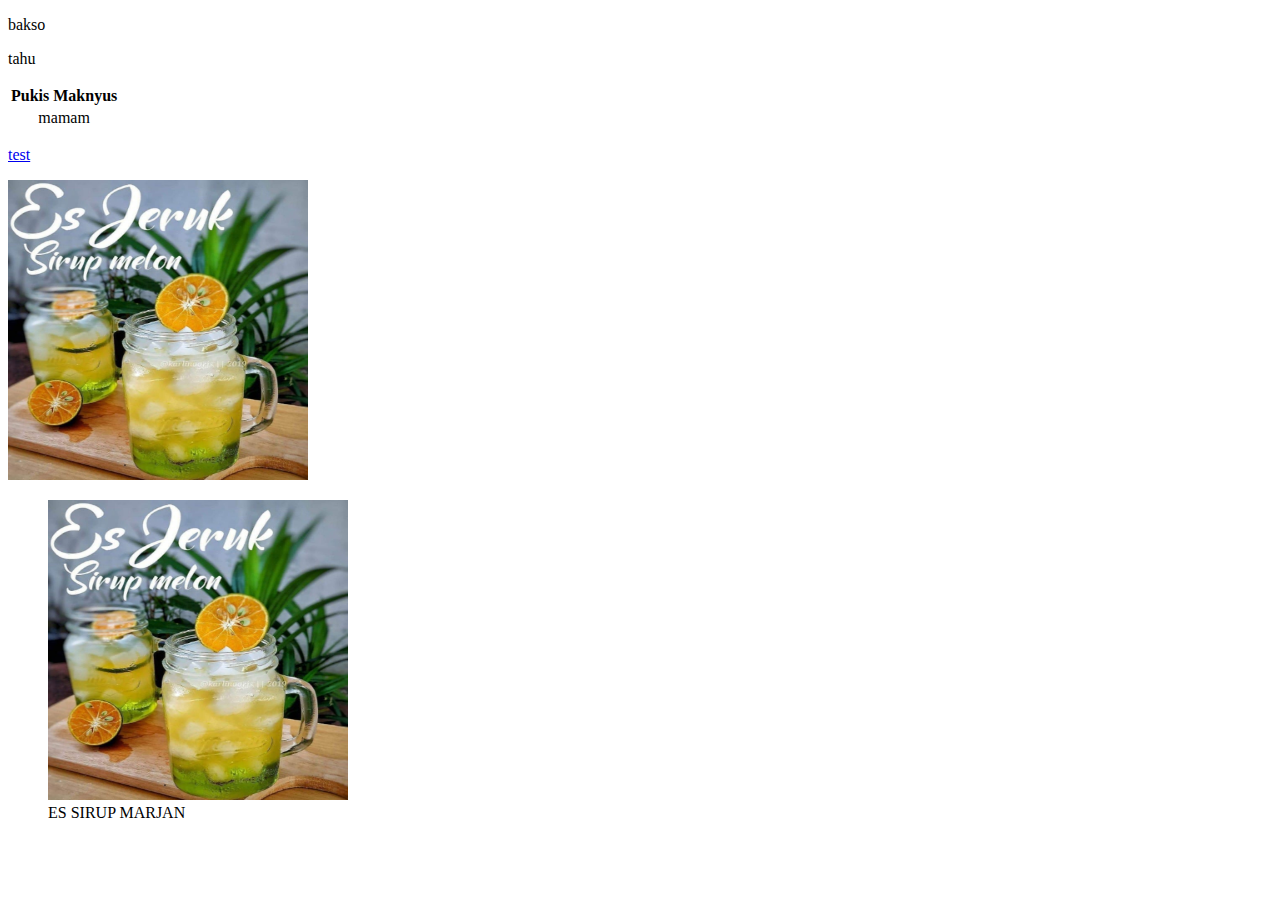
<file: day1/index.html>
<!DOCTYPE html>
<html lang="en">
  <head>
    <meta charset="UTF-8" />
    <meta http-equiv="X-UA-Compatible" content="IE=edge" />
    <meta name="viewport" content="width=device-width, initial-scale=1.0" />
    <title>Sanstuy</title>
  </head>
  <body>
    <p>bakso</p>
    <p>tahu</p>
    <table>
      <tr>
        <th>Pukis</th>
        <th>Maknyus</th>
      </tr>

      <tr>
        <!-- gabung kolom -->
        <td colspan="3" align="center">mamam</td>
      </tr>
    </table>
    <p><a href="test.html"> test</a></p>
    <img
      width="300 px"
      height="300 px"
      src="es sirup marjan.jpg"
      alt="SEGAAAR"
    />
    <figure>
      <img
        width="300 px"
        height="300 px"
        src="es sirup marjan.jpg"
        alt="SEGAAAR"
      />
      <figcaption>ES SIRUP MARJAN</figcaption>
    </figure>
  </body>
</html>
</file>
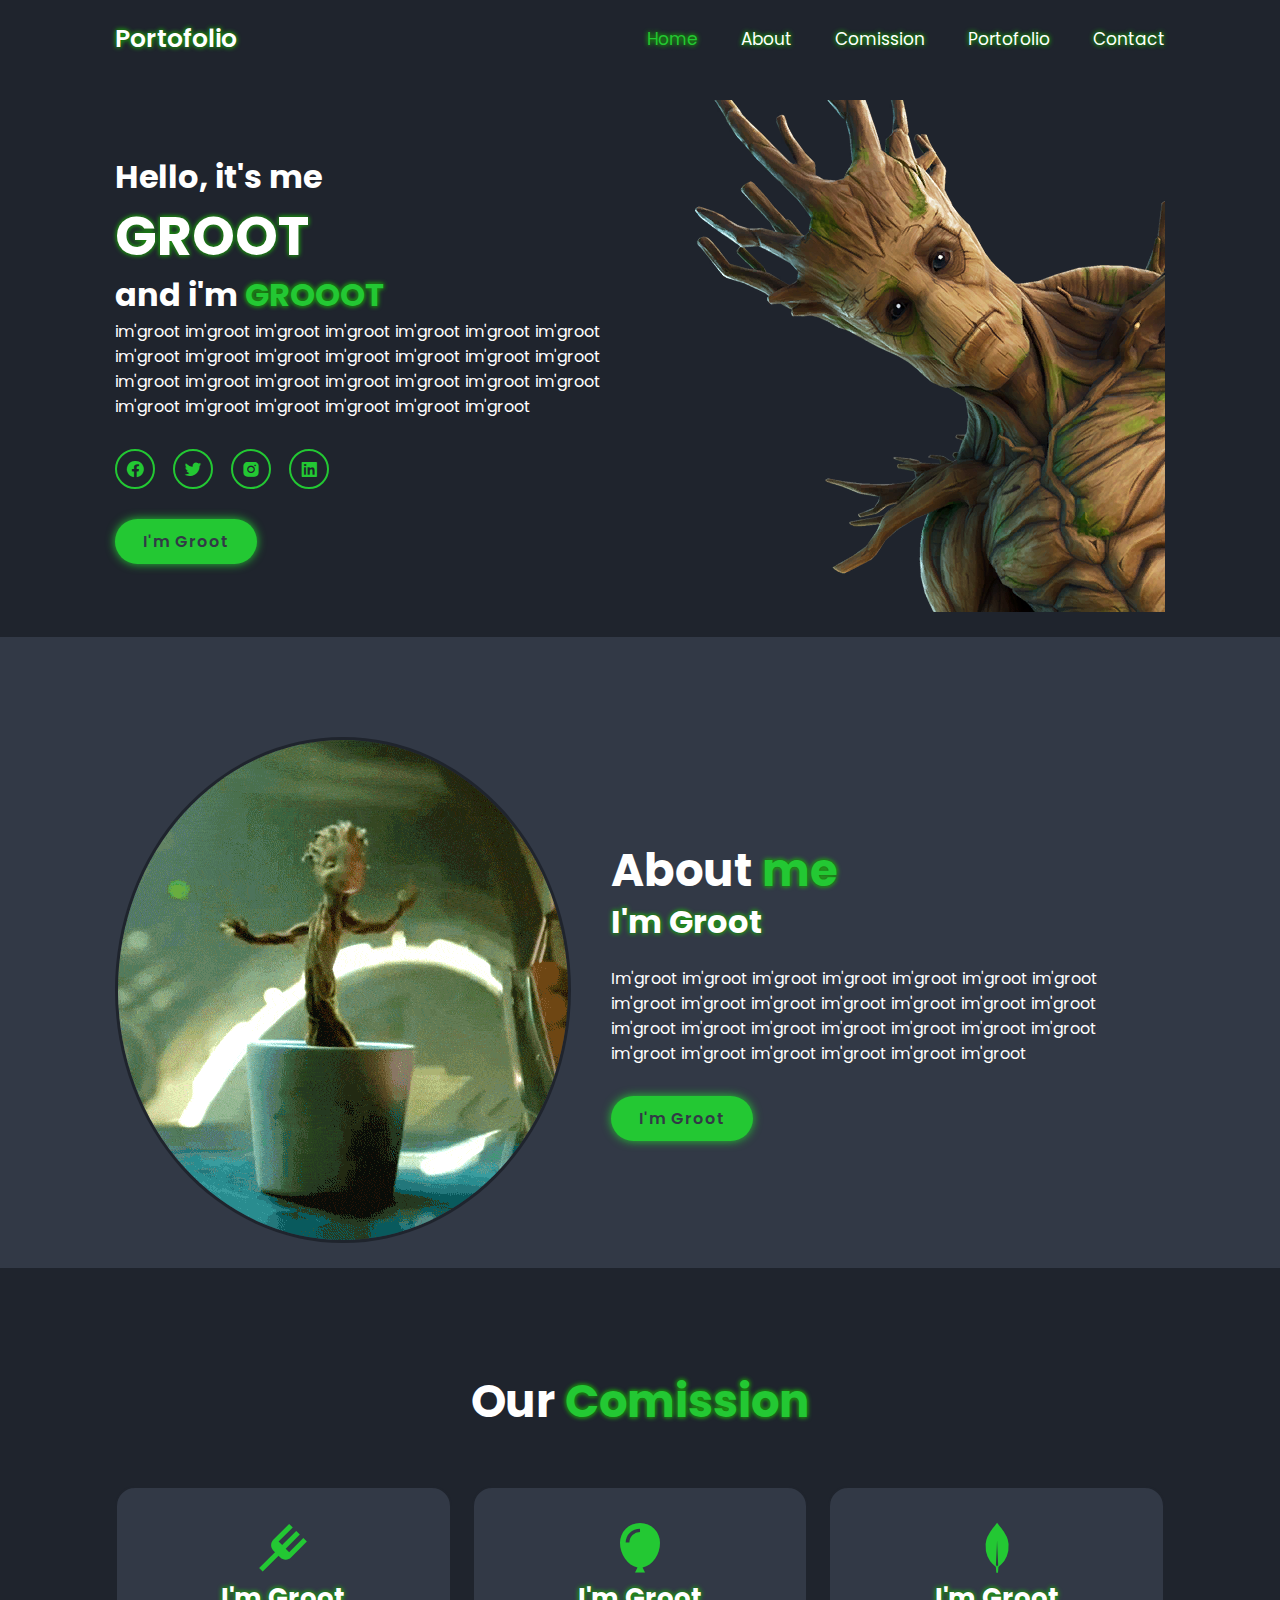
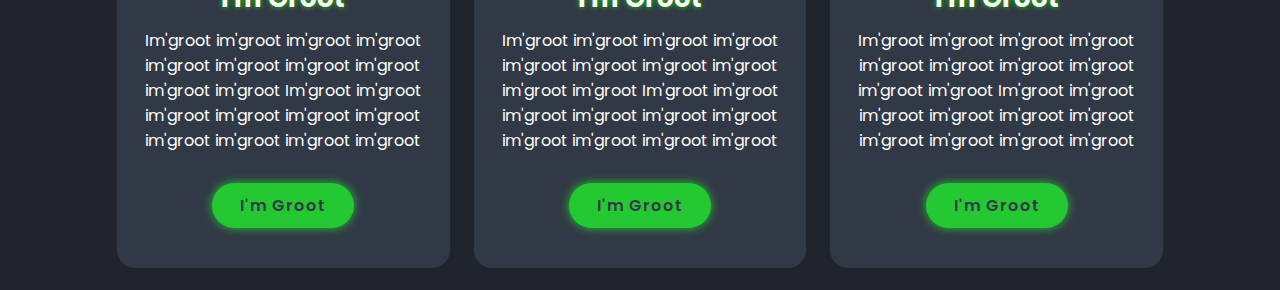
<file: day3/index.html>
<!DOCTYPE html>
<html lang="en">
  <head>
    <meta charset="UTF-8" />
    <meta http-equiv="X-UA-Compatible" content="IE=edge" />
    <meta name="viewport" content="width=device-width, initial-scale=1.0" />

    <!-- LINK BOXICON -->
    <link
      href="https://unpkg.com/boxicons@2.1.4/css/boxicons.min.css"
      rel="stylesheet"
    />

    <!-- LINK CSS -->
    <link rel="stylesheet" href="css/style.css" />

    <title>Portofolio</title>
  </head>
  <body>
    <!-- HEADER -->
    <header class="header">
      <a href="#" class="logo">Portofolio</a>

      <i class="bx bx-menu" id="menu-icon"></i>

      <nav class="navbar">
        <a href="#home" class="active">Home</a>
        <a href="#about">About</a>
        <a href="#comission">Comission</a>
        <a href="#">Portofolio</a>
        <a href="#">Contact</a>
      </nav>
    </header>

    <!-- HOME SECTION DESIGN-->
    <section class="home" id="home">
      <div class="home-content">
        <h3>Hello, it's me</h3>
        <h1>GROOT</h1>
        <h3>and i'm <span> GROOOT</span></h3>
        <p>
          im'groot im'groot im'groot im'groot im'groot im'groot im'groot
          im'groot im'groot im'groot im'groot im'groot im'groot im'groot
          im'groot im'groot im'groot im'groot im'groot im'groot im'groot
          im'groot im'groot im'groot im'groot im'groot im'groot
        </p>
        <div class="sosmed">
          <a href="#"><i class="bx bxl-facebook-circle"></i></a>
          <a href="#"><i class="bx bxl-twitter"></i></a>
          <a href="#"><i class="bx bxl-instagram-alt"></i></a>
          <a href="#"><i class="bx bxl-linkedin-square"></i></a>
        </div>
        <a href="#" class="btn">I'm Groot</a>
      </div>
      <div>
        <img src="Angry-Groot-PNG-HD-Quality.png" alt="" />
      </div>
    </section>

    <!-- ABOUT SECTION DESIGN -->
    <section class="about" id="about">
      <div class="about-img">
        <img id="imgroot" src="groot dancing.gif" alt="" />
      </div>

      <div class="about-content">
        <h2 class="heading">About <span>me</span></h2>
        <h3>I'm Groot</h3>
        <p>
          Im'groot im'groot im'groot im'groot im'groot im'groot im'groot
          im'groot im'groot im'groot im'groot im'groot im'groot im'groot
          im'groot im'groot im'groot im'groot im'groot im'groot im'groot
          im'groot im'groot im'groot im'groot im'groot im'groot
        </p>
        <a href="#" class="btn">I'm Groot</a>
      </div>
    </section>

    <!-- COMISSION SECTION DESIGN -->
    <section class="comission" id="comission">
      <h2 class="heading">Our <span>Comission</span></h2>
      <div class="comis-container">
        <div class="comisbox">
          <i class="bx bx-fork"></i>
          <h3>I'm Groot</h3>
          <p>
            Im'groot im'groot im'groot im'groot im'groot im'groot im'groot
            im'groot im'groot im'groot Im'groot im'groot im'groot im'groot
            im'groot im'groot im'groot im'groot im'groot im'groot
          </p>
          <a href="#" class="btn">I'm Groot</a>
        </div>

        <div class="comisbox">
          <i class="bx bxs-balloon"></i>
          <h3>I'm Groot</h3>
          <p>
            Im'groot im'groot im'groot im'groot im'groot im'groot im'groot
            im'groot im'groot im'groot Im'groot im'groot im'groot im'groot
            im'groot im'groot im'groot im'groot im'groot im'groot
          </p>
          <a href="#" class="btn">I'm Groot</a>
        </div>

        <div class="comisbox">
          <i class="bx bxl-mongodb"></i>
          <h3>I'm Groot</h3>
          <p>
            Im'groot im'groot im'groot im'groot im'groot im'groot im'groot
            im'groot im'groot im'groot Im'groot im'groot im'groot im'groot
            im'groot im'groot im'groot im'groot im'groot im'groot
          </p>
          <a href="#" class="btn">I'm Groot</a>
        </div>
      </div>
    </section>
  </body>
  <script src="magic.js"></script>
</html>
</file>
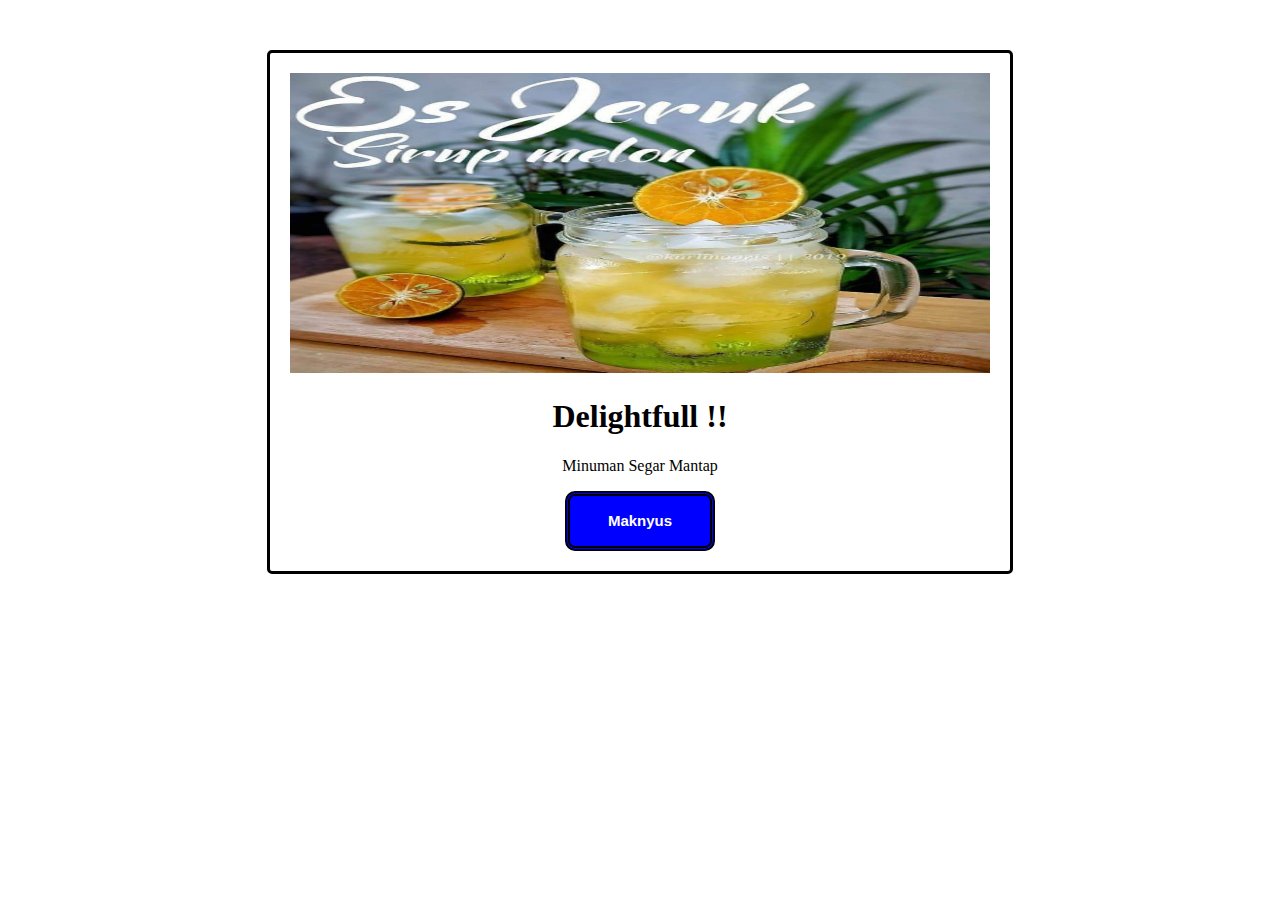
<file: day1/exercise1.html>
<!DOCTYPE html>
<html lang="en">
  <head>
    <meta charset="UTF-8" />
    <meta http-equiv="X-UA-Compatible" content="IE=edge" />
    <meta name="viewport" content="width=device-width, initial-scale=1.0" />
    <title>EXERCISE 1</title>
    <style>
      /* body{
        width: 800px;

      } */

      #tempat {
        margin-top: 50px;
        width: 700px;
        height: auto;
        border-style: solid;
        border-color: black;
        padding: 20px;
        border-radius: 5px;
      }

      button {
        width: 150px;
        height: 60px;
        font-size: 15px;
        font-weight: 600;
        color: white;
        background-color: blue;
        border: double 5px black;
        border-radius: 10px;
        cursor: pointer;
      }

      #tempat img {
        width: 700px;
        height: 300px;
      }
    </style>
  </head>
  <body>
    <center>
      <div id="tempat">
        <img src="es sirup marjan.jpg" alt="" />
        <br />
        <h1>Delightfull !!</h1>
        <p>Minuman Segar Mantap</p>
        <button>Maknyus</button>
      </div>
    </center>
  </body>
</html>
</file>
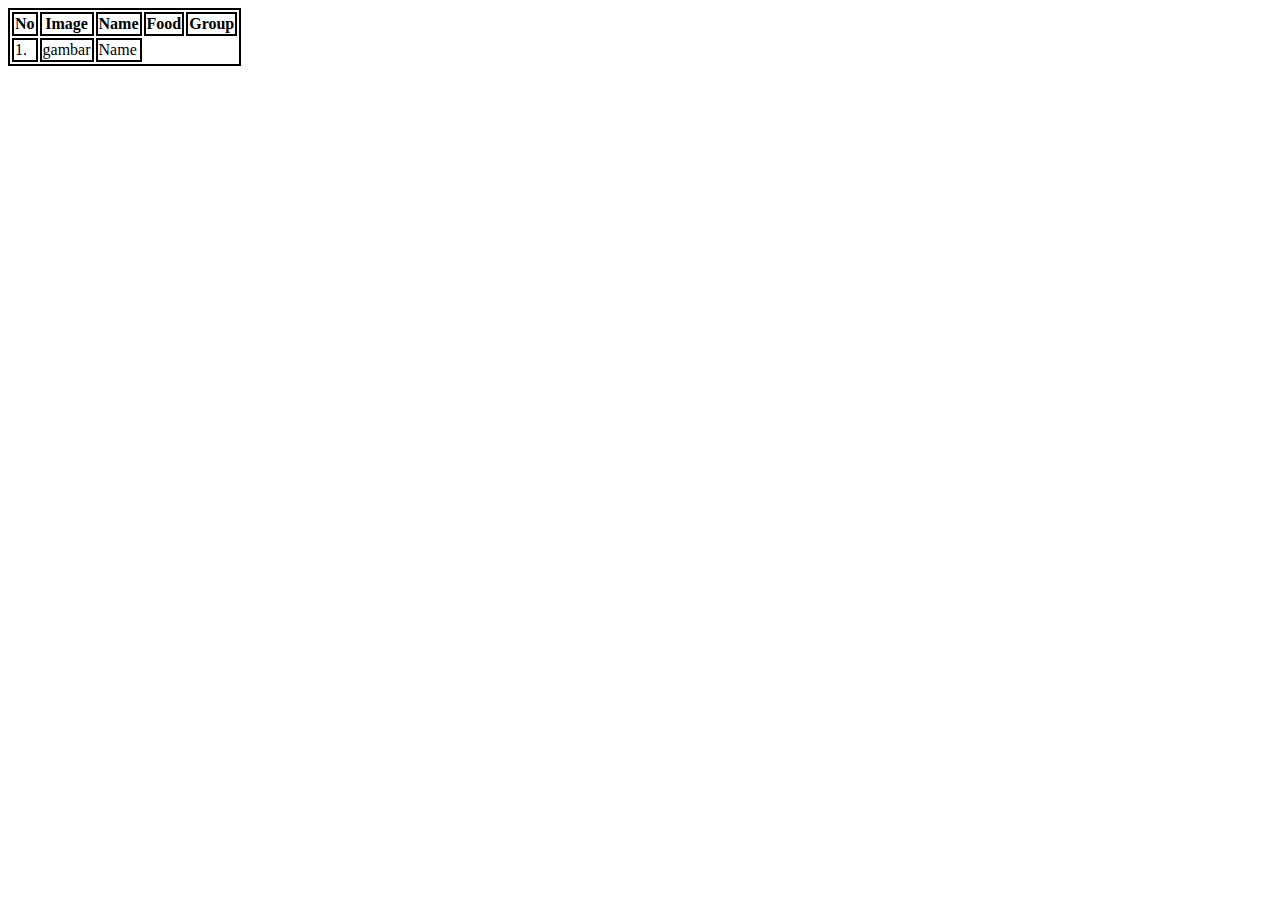
<file: day1/exercise2.html>
<!DOCTYPE html>
<html lang="en">
  <head>
    <meta charset="UTF-8" />
    <meta http-equiv="X-UA-Compatible" content="IE=edge" />
    <meta name="viewport" content="width=device-width, initial-scale=1.0" />
    <title>Document</title>
  </head>
  <style>
    table,
    tr,
    th,
    td {
      border: solid 2px black;
    }
  </style>
  <body>
    <table>
      <tr>
        <th>No</th>
        <th>Image</th>
        <th>Name</th>
        <th>Food</th>
        <th>Group</th>
      </tr>
      <tr>
        <td>1.</td>
        <td>gambar</td>
        <td>Name</td>
      </tr>
    </table>
  </body>
</html>
</file>
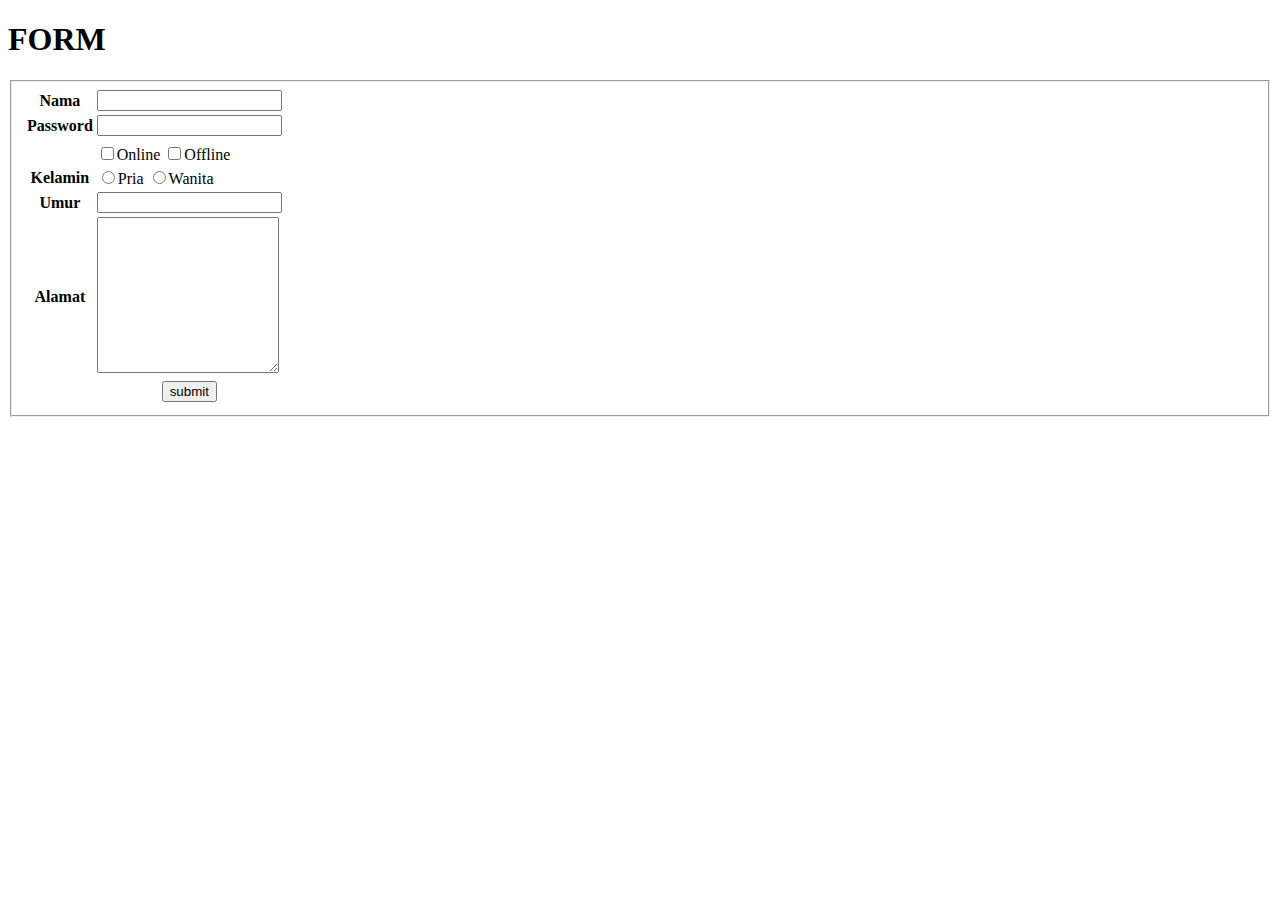
<file: day1/form.html>
<!DOCTYPE html>
<html lang="en">
  <head>
    <meta charset="UTF-8" />
    <meta http-equiv="X-UA-Compatible" content="IE=edge" />
    <meta name="viewport" content="width=device-width, initial-scale=1.0" />
    <title>Document</title>
  </head>
  <body>
    <h1>FORM</h1>
    <form action="" method="post">
        <fieldset>
      <table>
        <tr>
          <th>Nama</th>
          <td><input type="text" name="input" id="txtNama" /></td>
        </tr>
        <tr>
          <th>Password</th>
          <td><input type="password" name="input" id="txtPassword" /></td>
        </tr>
        <tr>
          <th></th>
        </tr>
        <tr>
          <th></th>
          <td>
            <input type="checkbox" name="cb" id="cbol" />Online
            <input type="checkbox" name="cb" id="cbof" />Offline
          </td>
        </tr>
        <tr>
          <th>Kelamin</th>
          <td>
            <input type="radio" name="rd" id="cbol" />Pria
            <input type="radio" name="rd" id="cbof" />Wanita
          </td>
          <tr>
            <th>Umur</th>
          <td>
            <input type="number" name="num" id="numUmur" />
          </td>
          </tr>
          <tr>
            <th>Alamat</th>
          <td>
            <textarea name="Alamat" id="" cols="20" rows="10"></textarea>
          </td>
          </tr>
          
         <tr><th></th><td colspan="2"><center><input type="submit" value="submit" onclick="ok()"/></center></td></tr>

        </tr>
      </table>
    </fieldset>
    </form>
    <script>
        function ok(){
            let nama = document.getElementById("txtNama");
            
            alert(nama.value);
        }
    </script>
  </body>
</html>
</file>
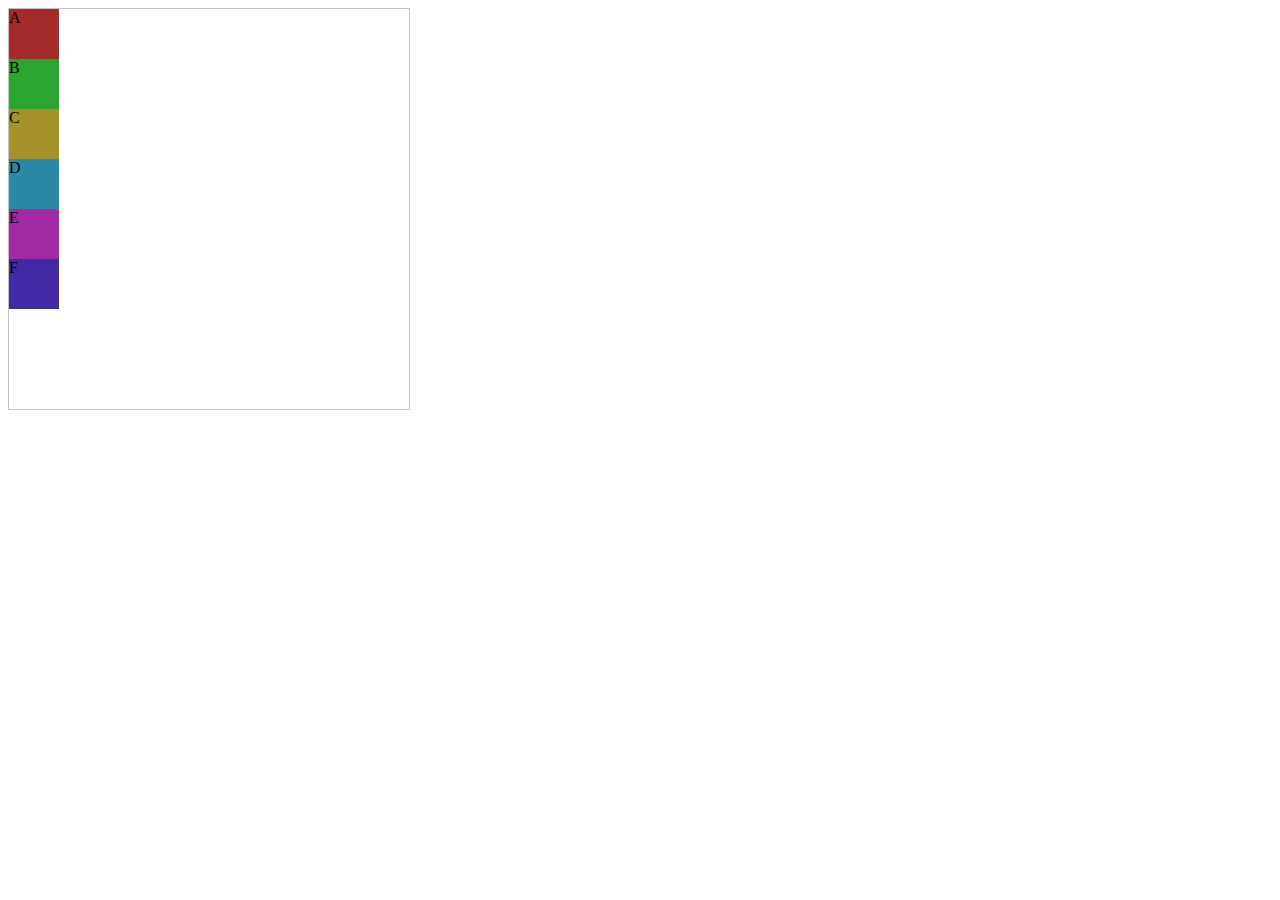
<file: day2/flex.html>
<!DOCTYPE html>
<html lang="en">
<head>
    <meta charset="UTF-8">
    <meta http-equiv="X-UA-Compatible" content="IE=edge">
    <meta name="viewport" content="width=device-width, initial-scale=1.0">
    <title>Document</title>
    <style>
        #main{
            width: 400px;
            height: 400px;
            border: 1px solid #c3c3c3;
            display: flex;
            /* flex-direction: row-reverse; */
            flex-direction: column;
        }
    #main div{
        height: 50px;
        width: 50px;
    }
    </style>
</head>
<body>
    <div id="main">
    <div style="background-color: brown;">A</div>
    <div style="background-color: rgb(42, 165, 48);">B</B></div>
    <div style="background-color: rgb(165, 147, 42);">C</div>
    <div style="background-color: rgb(42, 138, 165);">D</div>
    <div style="background-color: rgb(163, 42, 165);">E</div>
    <div style="background-color: rgb(67, 42, 165);">F</div>
    </div>
</body>
</html>
</file>
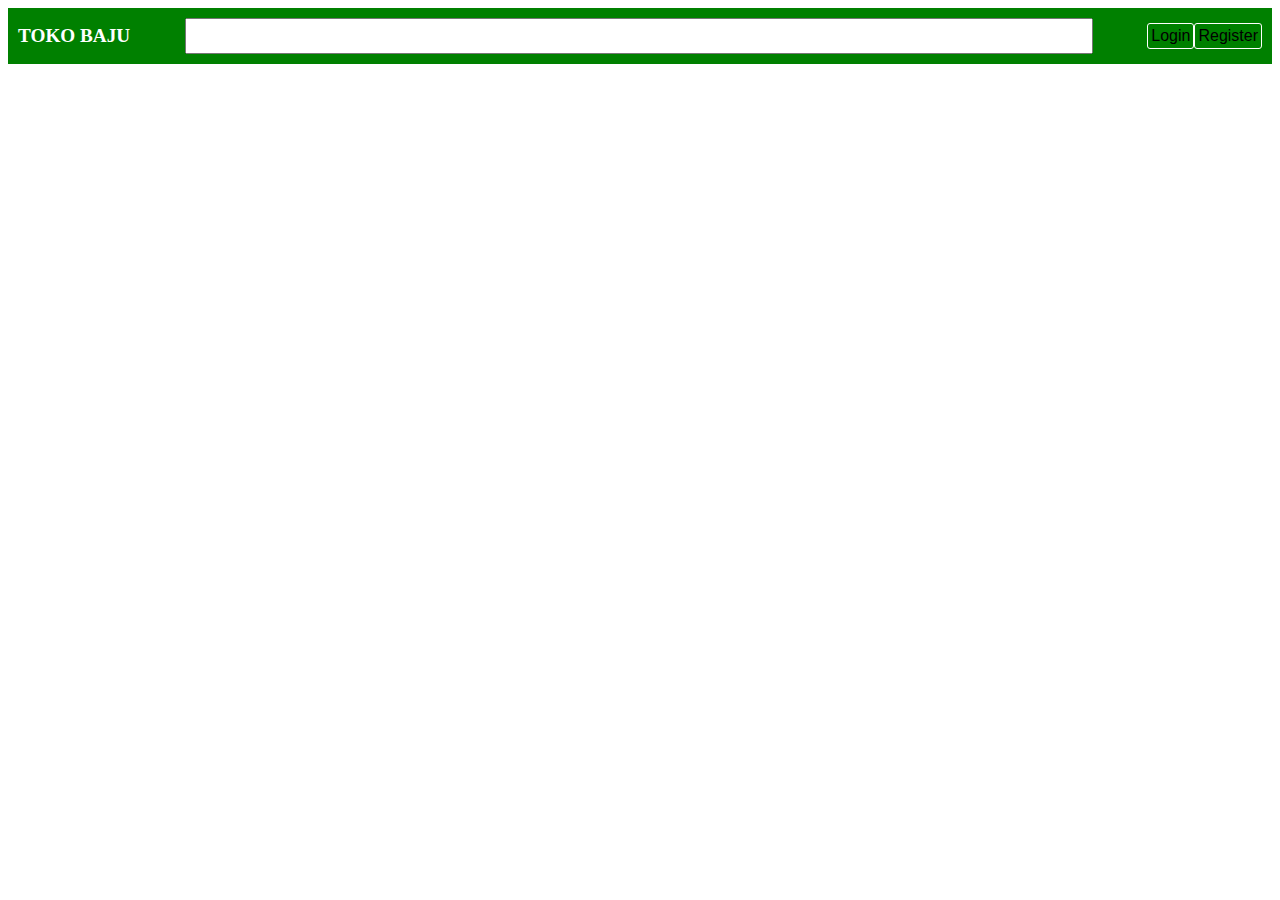
<file: day2/navbar.html>
<!DOCTYPE html>
<html lang="en">
  <head>
    <meta charset="UTF-8" />
    <meta http-equiv="X-UA-Compatible" content="IE=edge" />
    <meta name="viewport" content="width=device-width, initial-scale=1.0" />
    <title>Navbar</title>
    <style>
      .content {
        display: flex;
        flex-direction: row;
        align-items: center;
      }
      .navbar {
        display: flex;
        padding: 10px;
        background-color: green;
        justify-content: space-between;
      }
      .judul {
        color: white;
        font-weight: 700;
        font-size: larger;
        display: flex;
        flex-direction: row;
        align-items: center;
      }
      .button {
        border: solid 1px white;
        padding-left: 3px;
        padding-right: 3px;
        padding: 3px;
        font-family: sans-serif;
        border-radius: 3px;
        cursor: pointer;
      }
    </style>
  </head>
  <body>
    <div class="navbar">
      <div class="judul">TOKO BAJU</div>
      <div>
        <input type="text" style="min-width: 900px; height: 30px" />
      </div>

      <div class="content">
        <div class="button">Login</div>
        <div class="button">Register</div>
      </div>
    </div>
  </body>
</html>
</file>
<file: day3/css/style.css>
@import url("https://fonts.googleapis.com/css2?family=Poppins:wght@300;400;500;600;700;800;900&display=swap");

* {
  margin: 0;
  padding: 0;
  box-sizing: border-box;
  text-decoration: none;
  /* border: none; */
  outline: none;
  scroll-behavior: smooth;
  font-family: "Poppins", sans-serif;
}

:root {
  --bg-color: #1f242d;
  --second-bg-color: #323946;
  --text-color: #fff;
  --main-def: rgb(35, 200, 51);
}
html {
  font-size: 62.5%;
  overflow-x: hidden;
}

body {
  background: var(--bg-color);
  color: var(--text-color);
}

section {
  min-height: 100%;
  padding: 10rem 9% 2rem;
}

.header {
  position: fixed;
  top: 0;
  left: 0;
  width: 100%;
  padding: 2rem 9%;
  background: var(--bg-color);
  display: flex;
  justify-content: space-between;
  align-items: center;
  z-index: 9999;
  text-shadow: 0 0 3px #184b12, 0 0 5px #1eff00;
}

.logo {
  font-size: 2.5rem;
  color: var(--text-color);
  font-weight: 600;
  cursor: default;
}

.navbar a {
  font-size: 1.7rem;
  color: var(--text-color);
  margin-left: 4rem;
  transition: 0.3s;
}
.navbar a:hover,
.navbar a.active {
  color: var(--main-def);
}

#menu-icon {
  font-size: 3.6rem;
  color: var(--text-color);
  display: none;
}
.home {
  display: flex;
  flex-direction: row;
  align-items: center;
  border: 20px;
}

.home-content h3 {
  font-size: 3.2rem;
  font-weight: 700;
}

span {
  color: var(--main-def);
  text-shadow: 0 0 3px #184b12, 0 0 5px #1eff00;
}

.home-content h1 {
  font-size: 5.4rem;
  font-weight: 700;
  line-height: 1.3;
  text-shadow: 0 0 3px #184b12, 0 0 5px #1eff00;
}

.home-content p {
  font-size: 1.6rem;
}

.sosmed a {
  font-size: 2rem;
  display: inline-flex;
  justify-content: center;
  align-items: center;
  width: 4rem;
  height: 4rem;
  background: transparent;
  border: 0.2rem solid var(--main-def);
  border-radius: 50%;
  color: var(--main-def);
  margin: 3rem 1.5rem 3rem 0;
  transition: 0.5s ease;
}

.sosmed a:hover {
  background: var(--main-def);
  color: var(--second-bg-color);
  box-shadow: 0 0 1rem var(--main-def);
  text-shadow: 0 0 3px #184b12, 0 0 5px #1eff00;
}

.btn {
  display: inline-block;
  padding: 1rem 2.8rem;
  background: var(--main-def);
  border-radius: 4rem;
  box-shadow: 0 0 1rem var(--main-def);
  font-size: 1.6rem;
  color: var(--second-bg-color);
  letter-spacing: 0.1rem;
  font-weight: 600;
}

.btn:hover {
  box-shadow: none;
}
/* ---------------------------------------------------------------------------------------- */

#imgroot {
  border-style: solid;
  border-radius: 100%;
  border-color: var(--bg-color);
  /* -webkit-box-reflect: below 0px
    linear-gradient(to bottom, rgba(0, 0, 0, 0), rgba(0, 0, 0, 0.4)); */

  /* box-shadow: 0px 0px 50px 10px var(--main-def); */
}

.about {
  display: flex;
  flex-direction: row;
  align-items: center;
  gap: 4rem;
  background: var(--second-bg-color);
}

.heading {
  text-align: center;
  font-size: 4.5rem;
}

.about-content h3 {
  font-size: 3.2rem;
  font-weight: 700;
  text-shadow: 0 0 3px #184b12, 0 0 5px #1eff00;
}

.about-content h1 {
  font-size: 5.4rem;
  font-weight: 700;
  line-height: 1.3;
  text-shadow: 0 0 3px #184b12, 0 0 5px #1eff00;
}

.about-content h2 {
  text-align: left;
  line-height: 1.2;
}

.about-content p {
  font-size: 1.6rem;
  margin: 2rem 0 3rem;
}
/* ----------------------------------------------------------------------------- */

.comission h2 {
  margin-bottom: 5rem;
}

.comis-container {
  display: flex;
  justify-content: center;
  align-items: center;
  flex-wrap: wrap;
  gap: 2rem;
}

.comis-container .comisbox {
  flex: 1 1 30rem;
  background: var(--second-bg-color);
  padding: 3rem 2rem 4rem;
  border-radius: 2rem;
  text-align: center;
  border: 0.2rem solid var(--bg-color);
}

.comisbox i {
  font-size: 6rem;
  color: var(--main-def);
}

.comisbox h3 {
  font-size: 2.6rem;
  text-shadow: 0 0 3px #184b12, 0 0 5px #1eff00;
}

.comisbox p {
  font-size: 1.6rem;
  margin: 1rem 0 3rem;
}
</file>
